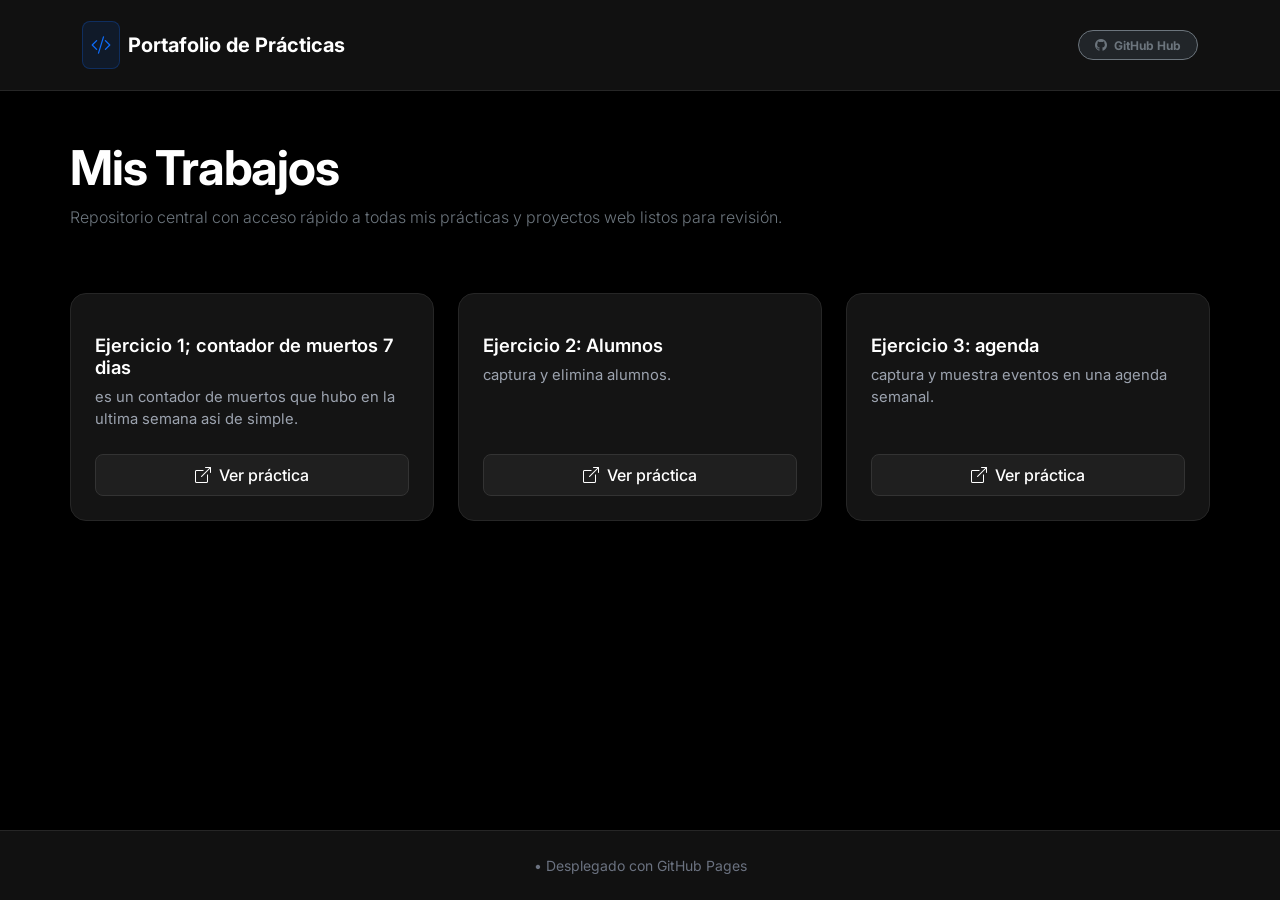
<file: index.html>
<!DOCTYPE html>
<html lang="es">
<head>
    <meta charset="UTF-8">
    <meta name="viewport" content="width=device-width, initial-scale=1.0">
    <title>Portafolio de Prácticas | Hub</title>
    <!-- Bootstrap 5.3.3 CSS -->
    <link href="https://cdn.jsdelivr.net/npm/bootstrap@5.3.3/dist/css/bootstrap.min.css" rel="stylesheet">
    <!-- Google Fonts: Inter -->
    <link href="https://fonts.googleapis.com/css2?family=Inter:wght@300;400;500;600;700&display=swap" rel="stylesheet">
    <!-- Bootstrap Icons -->
    <link rel="stylesheet" href="https://cdn.jsdelivr.net/npm/bootstrap-icons@1.11.3/font/bootstrap-icons.min.css">
    
    <style>
        :root {
            --bg-color: #000000;
            --card-bg: #141414;
            --card-border: #262626;
            --card-hover-border: #0d6efd;
            --text-main: #ffffff;
            --text-muted: #9ca3af;
        }

        body {
            background-color: var(--bg-color);
            color: var(--text-main);
            font-family: 'Inter', sans-serif;
            min-height: 100vh;
            display: flex;
            flex-direction: column;
        }

        .navbar {
            background-color: #111111;
            border-bottom: 1px solid var(--card-border);
            backdrop-filter: blur(10px);
        }

        .hero-section {
            padding: 3rem 0 2rem 0;
        }

        .hero-title {
            font-weight: 700;
            letter-spacing: -0.025em;
        }

        .card-custom {
            background-color: var(--card-bg);
            border: 1px solid var(--card-border);
            border-radius: 16px;
            transition: all 0.3s cubic-bezier(0.16, 1, 0.3, 1);
            position: relative;
            overflow: hidden;
        }

        .card-custom::before {
            content: '';
            position: absolute;
            top: 0;
            left: 0;
            width: 100%;
            height: 2px;
            background: linear-gradient(90deg, #0d6efd, #0dcaf0);
            opacity: 0;
            transition: opacity 0.3s ease;
        }

        .card-custom:hover {
            transform: translateY(-6px);
            border-color: var(--card-hover-border);
            box-shadow: 0 12px 30px -10px rgba(13, 110, 253, 0.2);
        }

        .card-custom:hover::before {
            opacity: 1;
        }

        .card-title {
            color: var(--text-main);
            font-weight: 600;
            font-size: 1.15rem;
        }

        .card-text {
            color: var(--text-muted);
            font-size: 0.925rem;
            line-height: 1.5;
        }

        .badge-custom {
            background-color: rgba(13, 110, 253, 0.1);
            color: #38bdf8;
            font-weight: 500;
            font-size: 0.75rem;
            padding: 0.5rem 0.85rem;
            border-radius: 50rem;
            border: 1px solid rgba(56, 189, 248, 0.2);
        }

        .btn-view {
            background-color: #1f1f1f;
            color: #ffffff;
            border: 1px solid #333333;
            border-radius: 8px;
            font-weight: 500;
            transition: all 0.2s ease;
        }

        .btn-view:hover {
            background-color: #0d6efd;
            border-color: #0d6efd;
            color: #ffffff;
            box-shadow: 0 4px 12px rgba(13, 110, 253, 0.4);
        }

        footer {
            background-color: #111111;
            border-top: 1px solid var(--card-border);
            color: #6b7280;
            margin-top: auto;
            font-size: 0.875rem;
        }
    </style>
</head>
<body>

    
    <nav class="navbar navbar-dark py-3">
        <div class="container">
            <a class="navbar-brand d-flex align-items-center fw-bold text-decoration-none" href="#">
                <div class="bg-primary bg-opacity-10 p-2 rounded-3 me-2 border border-primary border-opacity-25">
                    <i class="bi bi-code-slash text-primary fs-5"></i>
                </div>
                <span>Portafolio de Prácticas</span>
            </a>
            <span class="badge bg-dark border border-secondary text-secondary px-3 py-2 rounded-pill">
                <i class="bi bi-github me-1"></i> GitHub Hub
            </span>
        </div>
    </nav>

    <main class="container hero-section">
        <div class="row mb-5">
            <div class="col-lg-8">
                <h1 class="hero-title mb-2 display-5">Mis Trabajos</h1>
                <p class="text-secondary lead fs-6">Repositorio central con acceso rápido a todas mis prácticas y proyectos web listos para revisión.</p>
            </div>
        </div>

        
        <div class="row g-4" id="lista-practicas">
            
            
            <!-- PRÁCTICA 1 -->
            <div class="col-md-4">
                <div class="card card-custom h-100 p-4 d-flex flex-column">
                    <div class="mb-3">
                        
                    </div>
                    <h5 class="card-title mb-2">Ejercicio 1; contador de muertos 7 dias</h5>
                    <p class="card-text flex-grow-1 mb-4">es un contador de muertos que hubo en la ultima semana asi de simple.</p>
                    <a href="./contador muertes/indexmuertes.html" class="btn btn-view w-100 py-2 d-flex align-items-center justify-content-center">
                        <i class="bi bi-box-arrow-up-right me-2"></i> Ver práctica
                    </a>
                </div>
            </div>

            <div class="col-md-4">
                <div class="card card-custom h-100 p-4 d-flex flex-column">
                    <div class="mb-3">
                        
                    </div>
                    <h5 class="card-title mb-2">Ejercicio 2: Alumnos </h5>
                    <p class="card-text flex-grow-1 mb-4">captura y elimina alumnos.</p>
                    <a href="./alumnos/indexalumnos.html" class="btn btn-view w-100 py-2 d-flex align-items-center justify-content-center">
                        <i class="bi bi-box-arrow-up-right me-2"></i> Ver práctica
                    </a>
                </div>
            </div>



             <div class="col-md-4">
                <div class="card card-custom h-100 p-4 d-flex flex-column">
                    <div class="mb-3">
                        
                    </div>
                    <h5 class="card-title mb-2">Ejercicio 3: agenda </h5>
                    <p class="card-text flex-grow-1 mb-4">captura y muestra eventos en una agenda semanal.</p>
                    <a href="./agenda/indexagenda.html" class="btn btn-view w-100 py-2 d-flex align-items-center justify-content-center">
                        <i class="bi bi-box-arrow-up-right me-2"></i> Ver práctica
                    </a>
                </div>
            </div>


        </div>
    </main>

    <footer class="py-4 text-center">
        <div class="container">
         &bull; Desplegado con GitHub Pages
        </div>

    </footer>
    <script src="https://cdn.jsdelivr.net/npm/bootstrap@5.3.3/dist/js/bootstrap.bundle.min.js"></script>
</body>
</html>
</file>
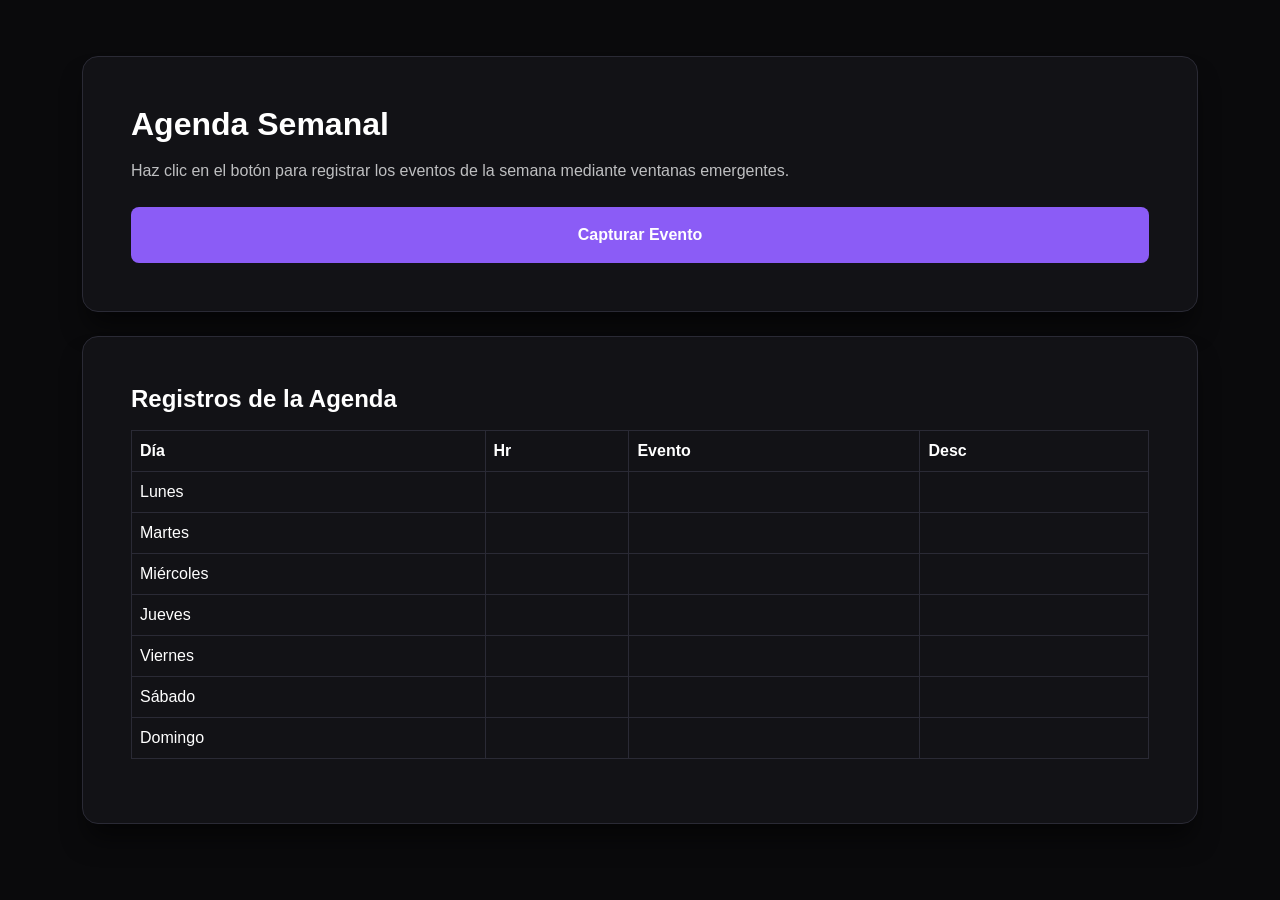
<file: agenda/indexagenda.html>
<!DOCTYPE html>
<html lang="es">
<head>
    <meta charset="UTF-8">
    <meta name="viewport" content="width=device-width, initial-scale=1.0">
    <title>Agenda Semanal</title>
    <!-- Bootstrap CSS -->
    <link href="https://cdn.jsdelivr.net/npm/bootstrap@5.3.3/dist/css/bootstrap.min.css" rel="stylesheet">
    <link rel="stylesheet" href="https://cdn.jsdelivr.net/npm/bootstrap-icons@1.11.3/font/bootstrap-icons.min.css">
    <style>
        :root {
            --bg-dark: #0a0a0c;
            --card-bg: #121216;
            --border-color: #2a2a35;
            --accent-color: #8b5cf6;
            --accent-hover: #7c3aed;
        }

        body { 
            background-color: var(--bg-dark); 
            color: #ffffff; 
            font-family: 'Inter', sans-serif; 
            padding: 2rem; 
        }

        .card-custom { 
            background-color: var(--card-bg); 
            border: 1px solid var(--border-color); 
            border-radius: 16px; 
            box-shadow: 0 20px 25px -5px rgba(0, 0, 0, 0.5);
        }

        .btn-custom-primary {
            background-color: var(--accent-color);
            border: none;
            color: white;
            font-weight: 600;
            border-radius: 8px;
            transition: all 0.2s ease;
        }

        .btn-custom-primary:hover {
            background-color: var(--accent-hover);
            color: white;
        }

        .table-custom {
            background-color: #121216 !important;
            color: #ffffff;
            border-color: var(--border-color);
        }

        .table-custom th, .table-custom td {
            background-color: #121216 !important;
            color: #ffffff !important;
            border-color: var(--border-color);
            vertical-align: middle;
        }
    </style>
</head>
<body>
    <div class="container my-4">
        <div class="card card-custom p-4 p-md-5 mb-4">
            <h2 class="mb-3 fw-bold text-white">Agenda Semanal</h2>
            <p class="text-light mb-4 opacity-75">Haz clic en el botón para registrar los eventos de la semana mediante ventanas emergentes.</p>
            
            <button class="btn btn-custom-primary w-100 py-3 fs-6" onclick="guardar()">Capturar Evento</button>
        </div>

        <div class="card card-custom p-4 p-md-5">
            <h4 class="mb-3 fw-semibold text-white">Registros de la Agenda</h4>
            <div class="table-responsive">
                <table class="table table-custom table-bordered align-middle">
                    <thead>
                        <tr>
                            <th>Día</th>
                            <th>Hr</th>
                            <th>Evento</th>
                            <th>Desc</th>
                        </tr>
                    </thead>
                    <tbody>
                        <tr>
                            <td>Lunes</td>
                            <td id="hr0"></td>
                            <td id="evento0"></td>
                            <td id="desc0"></td>
                        </tr>
                        <tr>
                            <td>Martes</td>
                            <td id="hr1"></td>
                            <td id="evento1"></td>
                            <td id="desc1"></td>
                        </tr>
                        <tr>
                            <td>Miércoles</td>
                            <td id="hr2"></td>
                            <td id="evento2"></td>
                            <td id="desc2"></td>
                        </tr>
                        <tr>
                            <td>Jueves</td>
                            <td id="hr3"></td>
                            <td id="evento3"></td>
                            <td id="desc3"></td>
                        </tr>
                        <tr>
                            <td>Viernes</td>
                            <td id="hr4"></td>
                            <td id="evento4"></td>
                            <td id="desc4"></td>
                        </tr>
                        <tr>
                            <td>Sábado</td>
                            <td id="hr5"></td>
                            <td id="evento5"></td>
                            <td id="desc5"></td>
                        </tr>
                        <tr>
                            <td>Domingo</td>
                            <td id="hr6"></td>
                            <td id="evento6"></td>
                            <td id="desc6"></td>
                        </tr>
                    </tbody>
                </table>
            </div>
        </div>
    </div>

    <script src="jss/agenda.js"></script>
</body>
</html>
</file>
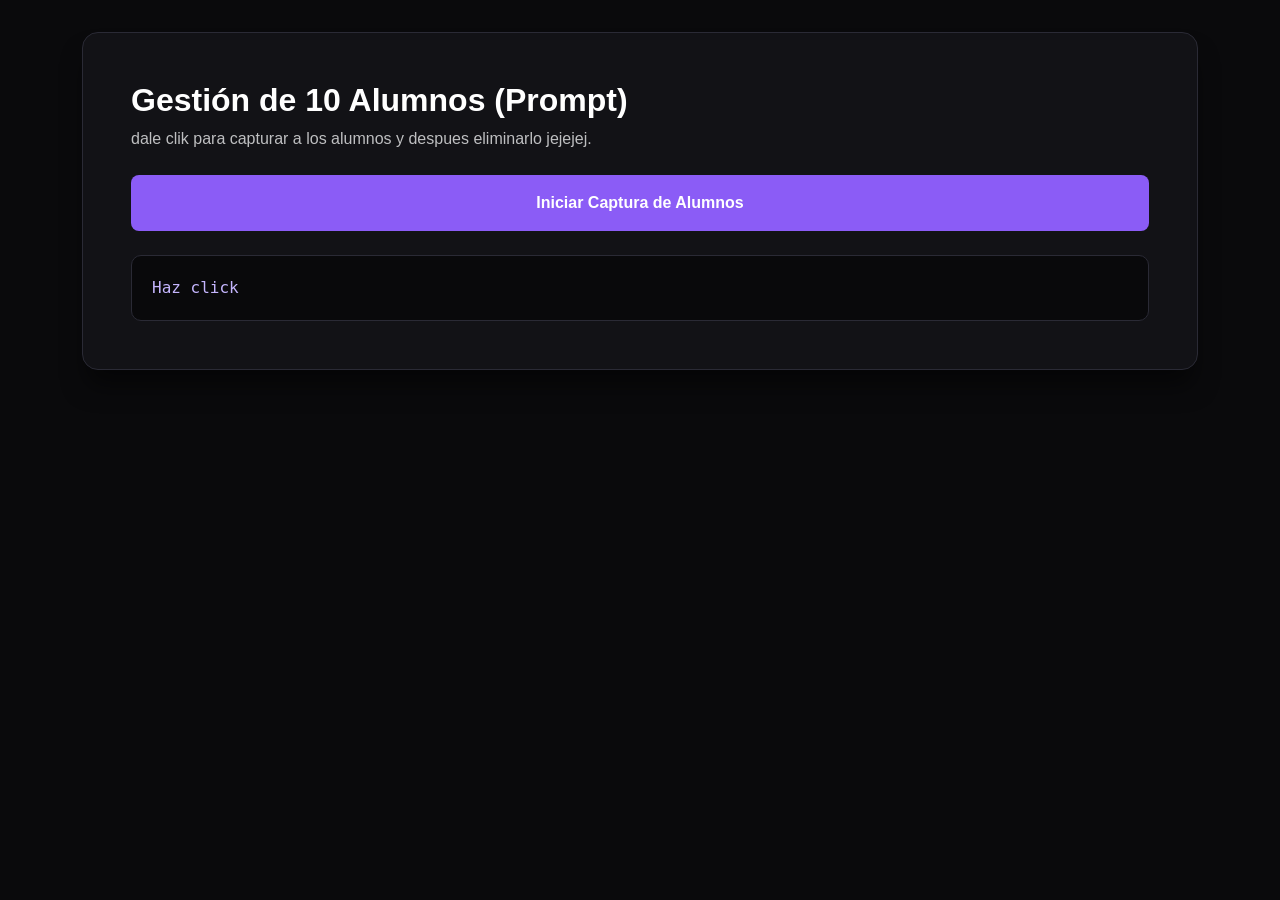
<file: alumnos/indexalumnos.html>
<!DOCTYPE html>
<html lang="es">
<head>
    <meta charset="UTF-8">
    <meta name="viewport" content="width=device-width, initial-scale=1.0">
    <title>Práctica 3: Alumnos con Prompt</title>
    <!-- Bootstrap CSS -->
    <link href="https://cdn.jsdelivr.net/npm/bootstrap@5.3.3/dist/css/bootstrap.min.css" rel="stylesheet">
    <link rel="stylesheet" href="https://cdn.jsdelivr.net/npm/bootstrap-icons@1.11.3/font/bootstrap-icons.min.css">
    <style>
        :root {
            --bg-dark: #0a0a0c;
            --card-bg: #121216;
            --border-color: #2a2a35;
            --accent-color: #8b5cf6;
            --accent-hover: #7c3aed;
        }

        body { 
            background-color: var(--bg-dark); 
            color: #ffffff; 
            font-family: 'Inter', sans-serif; 
            padding: 2rem; 
        }

        .card-custom { 
            background-color: var(--card-bg); 
            border: 1px solid var(--border-color); 
            border-radius: 16px; 
            box-shadow: 0 20px 25px -5px rgba(0, 0, 0, 0.5);
        }

        .btn-custom-primary {
            background-color: var(--accent-color);
            border: none;
            color: white;
            font-weight: 600;
            border-radius: 8px;
            transition: all 0.2s ease;
        }

        .btn-custom-primary:hover {
            background-color: var(--accent-hover);
            color: white;
        }

        .box-resultado { 
            background-color: #09090b; 
            border: 1px solid var(--border-color); 
            border-radius: 10px; 
            padding: 1.25rem; 
            color: #c4b5fd; 
            font-family: monospace; 
            font-size: 1rem;
        }
    </style>
</head>
<body>
    <div class="container">
        <div class="card card-custom p-4 p-md-5">
            <h2 class="mb-2 fw-bold text-white">Gestión de 10 Alumnos (Prompt)</h2>
            <p class="text-light mb-4 opacity-75">dale clik para capturar a los alumnos y despues eliminarlo jejejej.</p>
            
            <div class="mb-4">
                <button class="btn btn-custom-primary w-100 py-3 fs-6" onclick="capturarYProcesarAlumnos()">Iniciar Captura de Alumnos</button>
            </div>
            
            <!-- Caja de resultados -->
            <div class="box-resultado" id="resultadoAlumnos">
                Haz click
            </div>
        </div>
    </div>

   
    <script src="js/alumnos.js"></script>
</body>
</html>
</file>
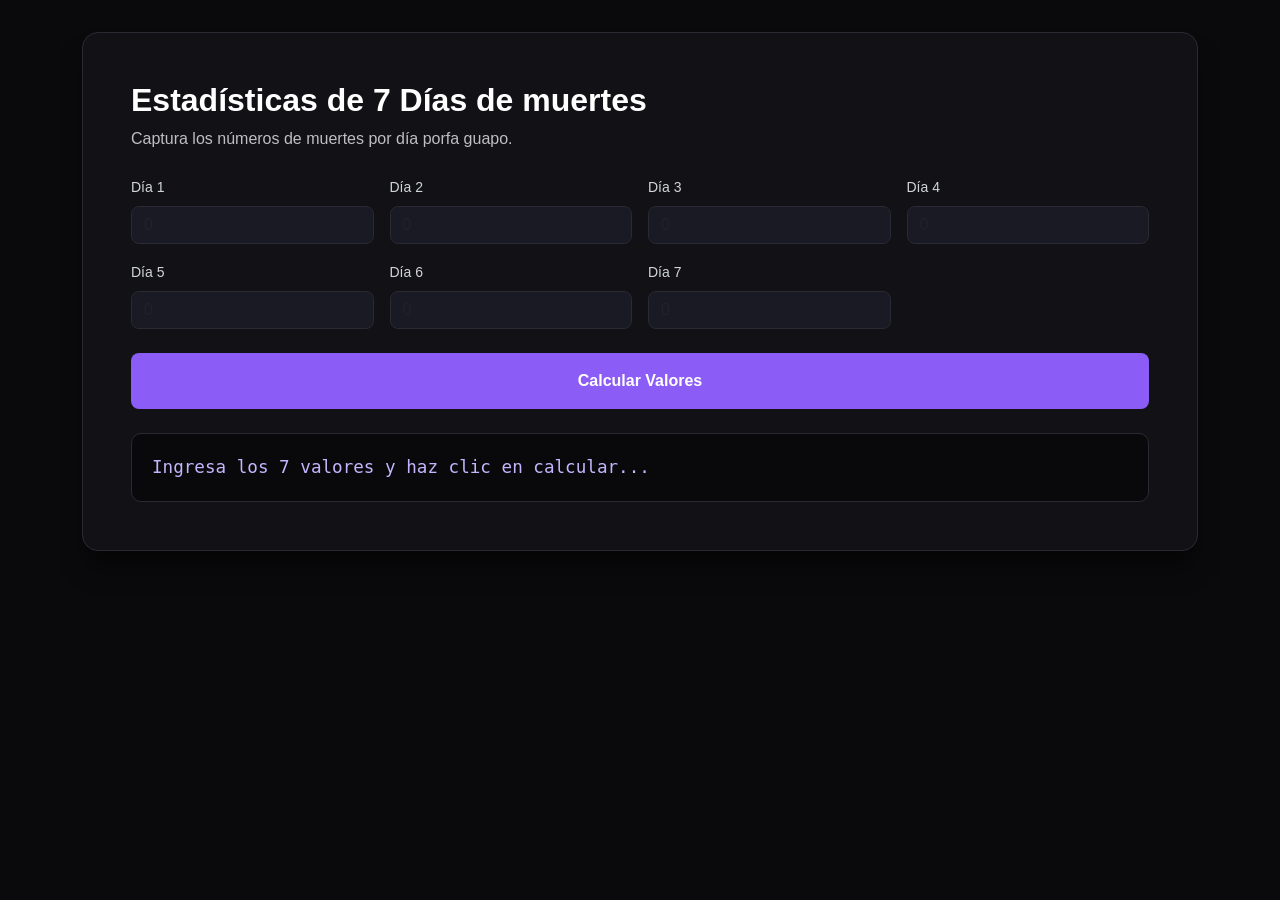
<file: contador muertes/indexmuertes.html>
<!DOCTYPE html>
<html lang="es">
<head>
    <meta charset="UTF-8">
    <meta name="viewport" content="width=device-width, initial-scale=1.0">
    <title>Práctica 2: 7 Días</title>
    
    <link href="https://cdn.jsdelivr.net/npm/bootstrap@5.3.3/dist/css/bootstrap.min.css" rel="stylesheet">
    <style>
        :root {
            --bg-dark: #0a0a0c;
            --card-bg: #121216;
            --border-color: #2a2a35;
            --accent-color: #8b5cf6;
            --accent-hover: #7c3aed;
        }

        body { 
            background-color: var(--bg-dark); 
            color: #ffffff; 
            font-family: 'Inter', sans-serif; 
            padding: 2rem; 
        }

        .card-custom { 
            background-color: var(--card-bg); 
            border: 1px solid var(--border-color); 
            border-radius: 16px; 
            box-shadow: 0 20px 25px -5px rgba(0, 0, 0, 0.5);
        }

        .form-label {
            color: #d1d5db !important;
            font-weight: 500;
        }

        .form-control { 
            background-color: #1a1a24; 
            border: 1px solid var(--border-color); 
            color: #ffffff; 
            border-radius: 8px;
        }

        .form-control:focus { 
            background-color: #1a1a24; 
            border-color: var(--accent-color); 
            color: #ffffff; 
            box-shadow: 0 0 0 0.25rem rgba(139, 92, 246, 0.25); 
        }

        .btn-custom-primary {
            background-color: var(--accent-color);
            border: none;
            color: white;
            font-weight: 600;
            border-radius: 8px;
            transition: all 0.2s ease;
        }

        .btn-custom-primary:hover {
            background-color: var(--accent-hover);
            color: white;
        }

        .box-resultado { 
            background-color: #09090b; 
            border: 1px solid var(--border-color); 
            border-radius: 10px; 
            padding: 1.25rem; 
            color: #c4b5fd; 
            font-family: monospace; 
            font-size: 1.1rem;
        }
    </style>
</head>
<body>
    <div class="container">
        <div class="card card-custom p-4 p-md-5">
            <h2 class="mb-2 fw-bold text-white">Estadísticas de 7 Días de muertes</h2>
            <p class="text-light mb-4 opacity-75">Captura los números de muertes por día porfa guapo.</p>
            
            
            <div class="row g-3 mb-4">
                <div class="col-md-3 col-6"><label class="form-label small">Día 1</label><input type="number" class="form-control valor-dia" placeholder="0"></div>
                <div class="col-md-3 col-6"><label class="form-label small">Día 2</label><input type="number" class="form-control valor-dia" placeholder="0"></div>
                <div class="col-md-3 col-6"><label class="form-label small">Día 3</label><input type="number" class="form-control valor-dia" placeholder="0"></div>
                <div class="col-md-3 col-6"><label class="form-label small">Día 4</label><input type="number" class="form-control valor-dia" placeholder="0"></div>
                <div class="col-md-3 col-6"><label class="form-label small">Día 5</label><input type="number" class="form-control valor-dia" placeholder="0"></div>
                <div class="col-md-3 col-6"><label class="form-label small">Día 6</label><input type="number" class="form-control valor-dia" placeholder="0"></div>
                <div class="col-md-3 col-6"><label class="form-label small">Día 7</label><input type="number" class="form-control valor-dia" placeholder="0"></div>
            </div>

            <div class="mb-4">
                <button class="btn btn-custom-primary w-100 py-3 fs-6" onclick="calcularDatos()">Calcular Valores</button>
            </div>
            
            
            <div class="box-resultado" id="resultado">
                Ingresa los 7 valores y haz clic en calcular...
            </div>
        </div>
    </div>

    
    <script src="script.js/script.js"></script>
</body>
</html>
</file>
